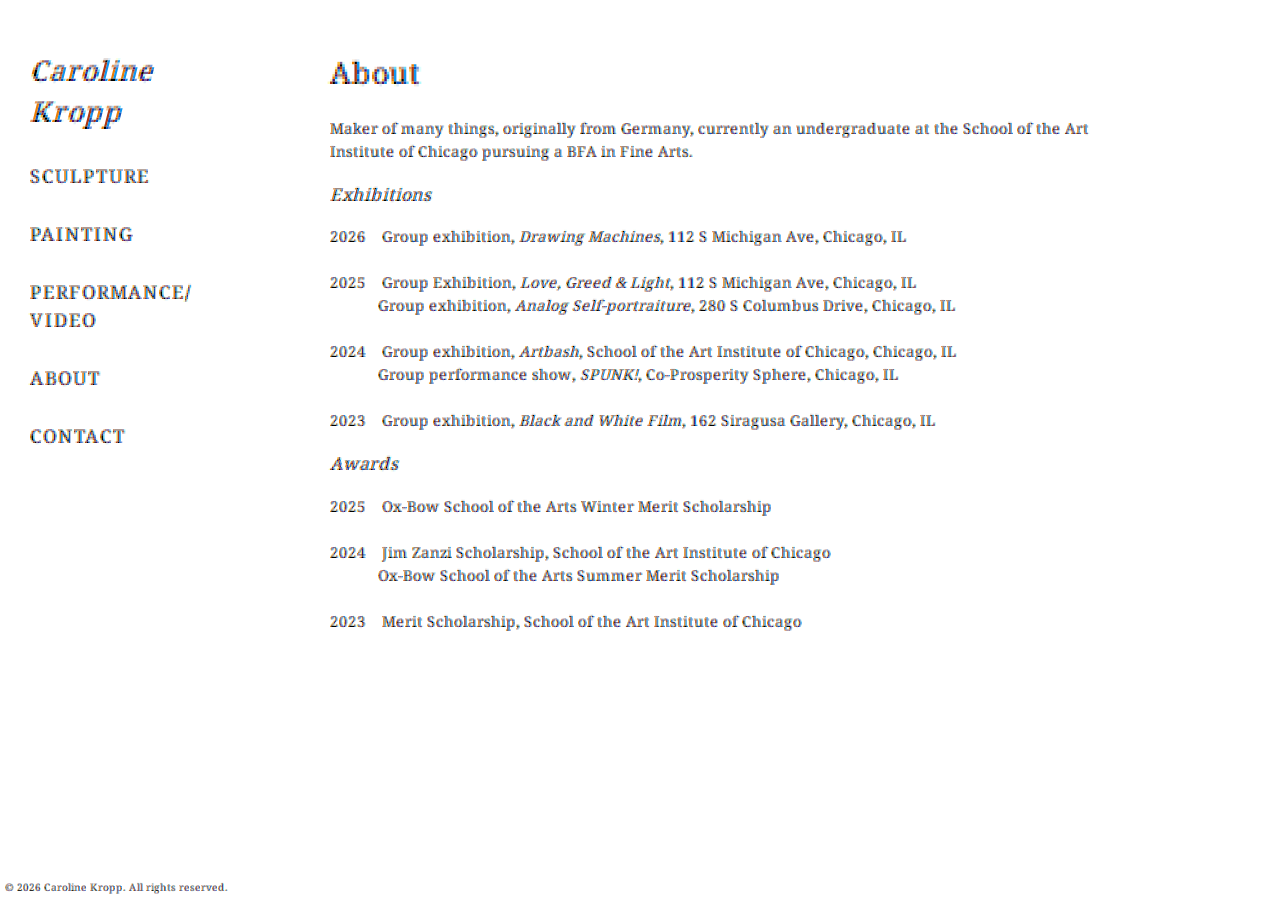
<file: about.html>
<!DOCTYPE html>
<html lang="en">

<head>
    <meta charset="UTF-8">
    <meta name="viewport" content="width=device-width, initial-scale=1.0">
    <link rel="stylesheet" type="text/css" href="styles.css">
    <link rel="preconnect" href="https://fonts.googleapis.com">
    <link rel="preconnect" href="https://fonts.gstatic.com" crossorigin>
    <link href="https://fonts.googleapis.com/css2?family=Coral+Pixels&display=swap" rel="stylesheet">
    <title>caroline kropp</title>
    <link rel="apple-touch-icon" sizes="180x180" href="/apple-touch-icon.png">
    <link rel="icon" type="image/png" sizes="32x32" href="/favicon-32x32.png">
    <link rel="icon" type="image/png" sizes="16x16" href="/favicon-16x16.png">
    <link rel="manifest" href="/site.webmanifest">
</head>

<body>
    <nav class="site-nav">
        <button class="hamburger" aria-label="Menu">
            <span></span>
            <span></span>
            <span></span>
        </button>
        <ul class="sidebar">
            <li> <a href="index.html" style="font-size: 30px;"><i>Caroline Kropp</i></a> </li>
            <li> <a href="sculpture.html">SCULPTURE</a> </li>
            <li> <a href="painting.html">PAINTING</a> </li>
            <li> <a href="performance.html">PERFORMANCE/<br>VIDEO</a> </li>
            <li> <a href="#about">ABOUT</a> </li>
            <li> <a href="contact.html">CONTACT</a> </li>
        </ul>
    </nav>
    <!--about-->
    <main>
        <div class="description">
            <h1>About</h1>
            <p>Maker of many things, originally from Germany, currently an undergraduate at the School of the Art
                Institute of Chicago pursuing a BFA in Fine Arts.</p>
            <h3><i>Exhibitions</i></h3>
            <p>
                2026 &nbsp&nbsp <b>Group exhibition</b>, <i>Drawing Machines</i>, 112 S Michigan Ave, Chicago, IL
                <br>
                <br>
                2025 &nbsp&nbsp <b>Group Exhibition</b>, <i>Love, Greed & Light</i>, 112 S Michigan Ave, Chicago, IL
                <br>
                &nbsp&nbsp&nbsp&nbsp&nbsp&nbsp&nbsp&nbsp&nbsp&nbsp&nbsp <b>Group exhibition</b>, <i>Analog
                    Self-portraiture</i>, 280 S Columbus Drive, Chicago, IL
                <br>
                <br>
                2024 &nbsp&nbsp <b>Group exhibition</b>, <i>Artbash</i>, School of the Art Institute of Chicago,
                Chicago, IL
                <br>
                &nbsp&nbsp&nbsp&nbsp&nbsp&nbsp&nbsp&nbsp&nbsp&nbsp&nbsp <b>Group performance show</b>, <i>SPUNK!</i>,
                Co-Prosperity Sphere, Chicago, IL
                <br>
                <br>
                2023 &nbsp&nbsp <b>Group exhibition</b>, <i>Black and White Film</i>, 162 Siragusa Gallery, Chicago,
                IL
            </p>
            <h3><i>Awards</i></h3>
            <p>
                2025 &nbsp&nbsp Ox-Bow School of the Arts Winter Merit Scholarship
                <br>
                <br>
                2024 &nbsp&nbsp Jim Zanzi Scholarship, School of the Art Institute of Chicago
                <br>
                &nbsp&nbsp&nbsp&nbsp&nbsp&nbsp&nbsp&nbsp&nbsp&nbsp&nbsp Ox-Bow School of the Arts Summer Merit Scholarship
                <br>
                <br>
                2023 &nbsp&nbsp Merit Scholarship, School of the Art Institute of Chicago
            </p>
        </div>
    </main>

    <footer class="footer">
        <small>&copy; 2026 Caroline Kropp. All rights reserved.</small>
    </footer>

    <script src="./script.js"></script>
    
</body>

</html>
</file>
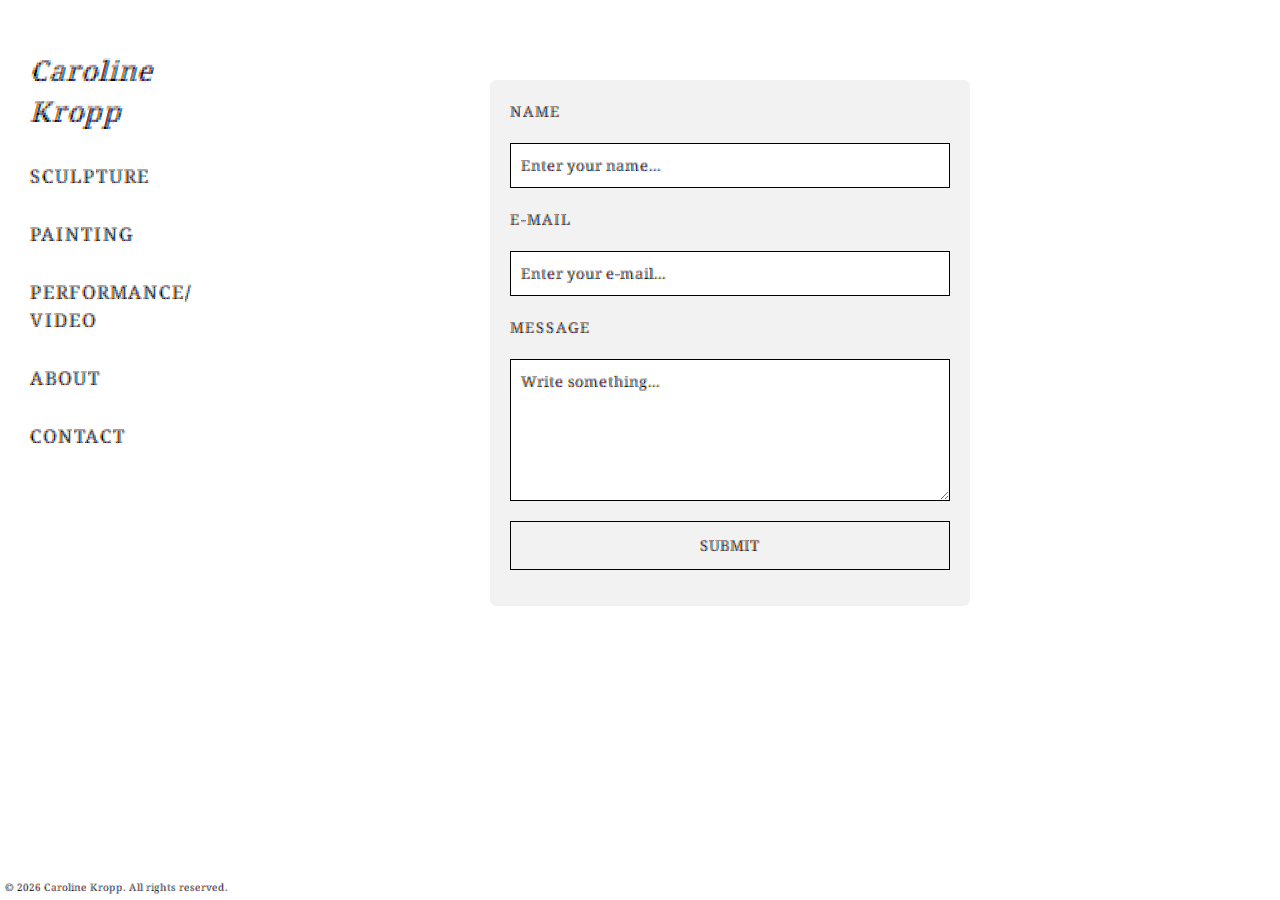
<file: contact.html>
<!DOCTYPE html>
<html lang="en">

<head>
    <meta charset="UTF-8">
    <meta name="viewport" content="width=device-width, initial-scale=1.0">
    <link rel="stylesheet" type="text/css" href="styles.css">
    <link rel="preconnect" href="https://fonts.googleapis.com">
    <link rel="preconnect" href="https://fonts.gstatic.com" crossorigin>
    <link href="https://fonts.googleapis.com/css2?family=Bebas+Neue&family=Inconsolata:wght@200..900&display=swap"
        rel="stylesheet">
    <link href="https://fonts.googleapis.com/css2?family=Coral+Pixels&display=swap" rel="stylesheet">
    <title>caroline kropp</title>
    <link rel="apple-touch-icon" sizes="180x180" href="/apple-touch-icon.png">
    <link rel="icon" type="image/png" sizes="32x32" href="/favicon-32x32.png">
    <link rel="icon" type="image/png" sizes="16x16" href="/favicon-16x16.png">
    <link rel="manifest" href="/site.webmanifest">
</head>

<body>
    <nav class="site-nav">
        <button class="hamburger" aria-label="Menu">
            <span></span>
            <span></span>
            <span></span>
        </button>
        <ul class="sidebar">
            <li> <a href="index.html" style="font-size: 30px;"><i>Caroline Kropp</i></a> </li>
            <li> <a href="sculpture.html">SCULPTURE</a> </li>
            <li> <a href="painting.html">PAINTING</a> </li>
            <li> <a href="performance.html">PERFORMANCE/<br>VIDEO</a> </li>
            <li> <a href="about.html">ABOUT</a> </li>
            <li> <a href="#contact">CONTACT</a> </li>
        </ul>
    </nav>
    <div class="container2">
        <!--<form action="action_page.php" method="post">
            <label for="Name">First Name</label>
            <input type="text" id="Name" name="Name" placeholder="Enter your name...">

            <label for="Email">E-mail</label>
            <input type="text" id="Email" name="Email" placeholder="Enter your e-mail...">

            <label for="Message">Subject</label>
            <textarea id="Message" name="Message" placeholder="Write something..." style="height:200px"></textarea>

            <input type="submit" value="Submit">
        </form>-->
        <form id="contact-form" action="https://api.web3forms.com/submit" method="POST">
            <input type="hidden" name="access_key" value="7feb0a81-0856-428d-8b38-4f3444753ff0">

            <label for="name">Name</label>
            <input type="text" name="name" required placeholder="Enter your name...">

            <label for="email">E-mail</label>
            <input type="email" name="email" required placeholder="Enter your e-mail...">

            <label for="message">Message</label>
            <textarea name="message" required placeholder="Write something..."></textarea>

            <button type="submit">Submit</button>
        </form>
        <p class="form-status" aria-live="polite"></p>
    </div>
    <!--<main>
        <div>
            <a href="mailto:caroline.kropp10@gmail.com">
                <img src="./icons/mailicon.png" alt="" class="mail">
            </a>
            <a href="https://instagram.com/caro_and_co_">
                <img src="./icons/instagramlogo.png" class="insta">
            </a>
        </div>
    </main>-->

    <footer class="footer">
        <small>&copy; 2026 Caroline Kropp. All rights reserved.</small>
    </footer>

    <script src="./script.js"></script>
    
</body>

</html>
</file>
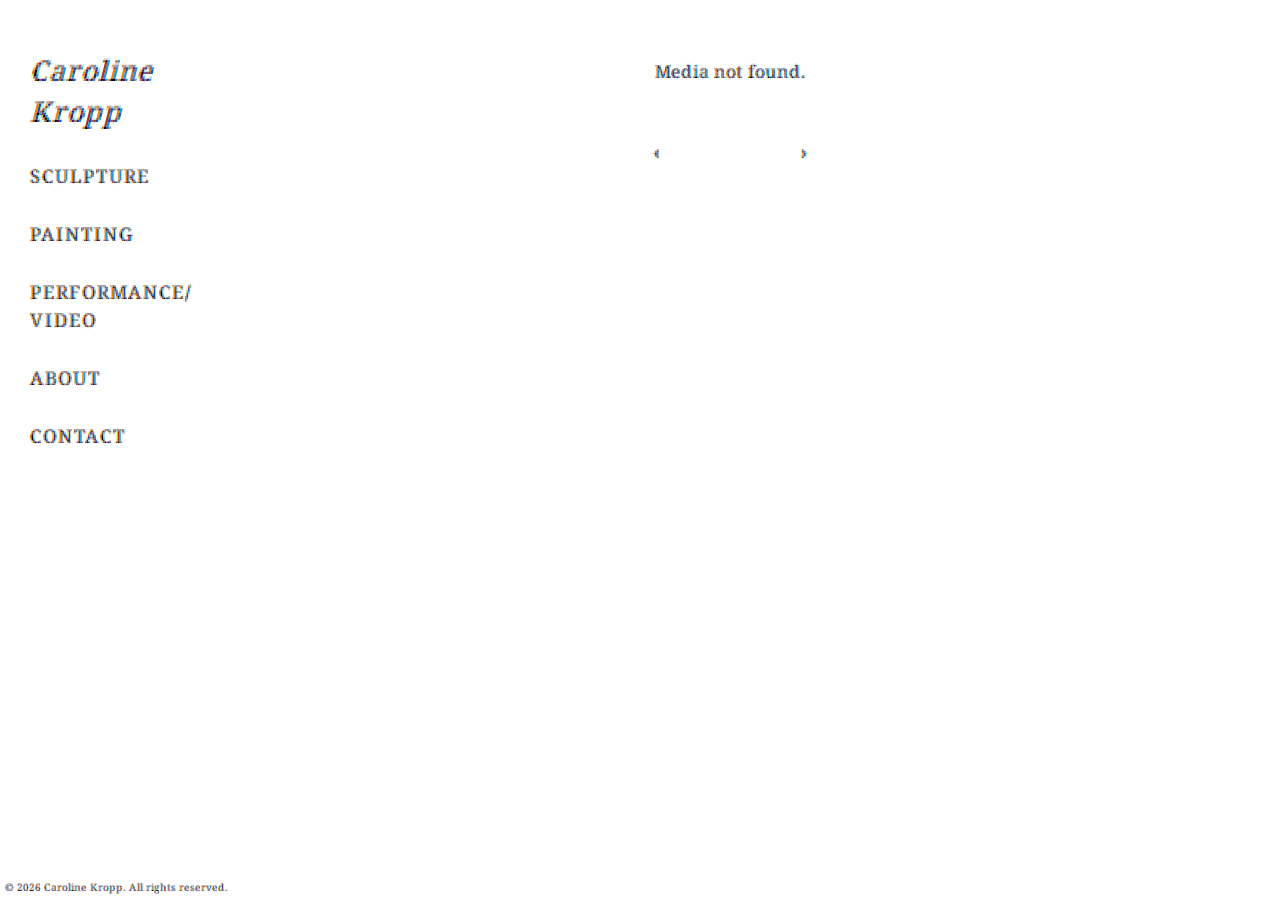
<file: image.html>
<!DOCTYPE html>
<html lang="en">

<head>
    <meta charset="UTF-8">
    <meta name="viewport" content="width=device-width, initial-scale=1.0">
    <link rel="stylesheet" type="text/css" href="styles.css">
    <title>caroline kropp</title>
    <link rel="apple-touch-icon" sizes="180x180" href="/apple-touch-icon.png">
    <link rel="icon" type="image/png" sizes="32x32" href="/favicon-32x32.png">
    <link rel="icon" type="image/png" sizes="16x16" href="/favicon-16x16.png">
    <link rel="manifest" href="/site.webmanifest">
    <link rel="preconnect" href="https://fonts.googleapis.com">
    <link rel="preconnect" href="https://fonts.gstatic.com" crossorigin>
    <link href="https://fonts.googleapis.com/css2?family=Coral+Pixels&display=swap" rel="stylesheet">
</head>

<body>
    <nav class="site-nav">
        <button class="hamburger" aria-label="Menu">
            <span></span>
            <span></span>
            <span></span>
        </button>
        <ul class="sidebar">
            <li> <a href="index.html" style="font-size: 30px;"><i>Caroline Kropp</i></a> </li>
            <li> <a href="sculpture.html">SCULPTURE</a> </li>
            <li> <a href="painting.html">PAINTING</a> </li>
            <li> <a href="performance.html">PERFORMANCE/<br>VIDEO</a> </li>
            <li> <a href="about.html">ABOUT</a> </li>
            <li> <a href="contact.html">CONTACT</a> </li>
        </ul>
    </nav>
    <main class="detail-view">
        <div id="media" class="slideshow-container"></div>
        <div class="titlework">
            <h3 id="title"></h3>
            <p id="desc"></p>
        </div>
        <div class="detail-nav">
            <button class="detail-prev" aria-label="Previous work">‹</button>
            <button class="detail-next" aria-label="Next work">›</button>
        </div>
    </main>

    <footer class="footer">
        <small>&copy; 2026 Caroline Kropp. All rights reserved.</small>
    </footer>

        <script src="./script.js" defer></script>
</body>

</html>
</file>
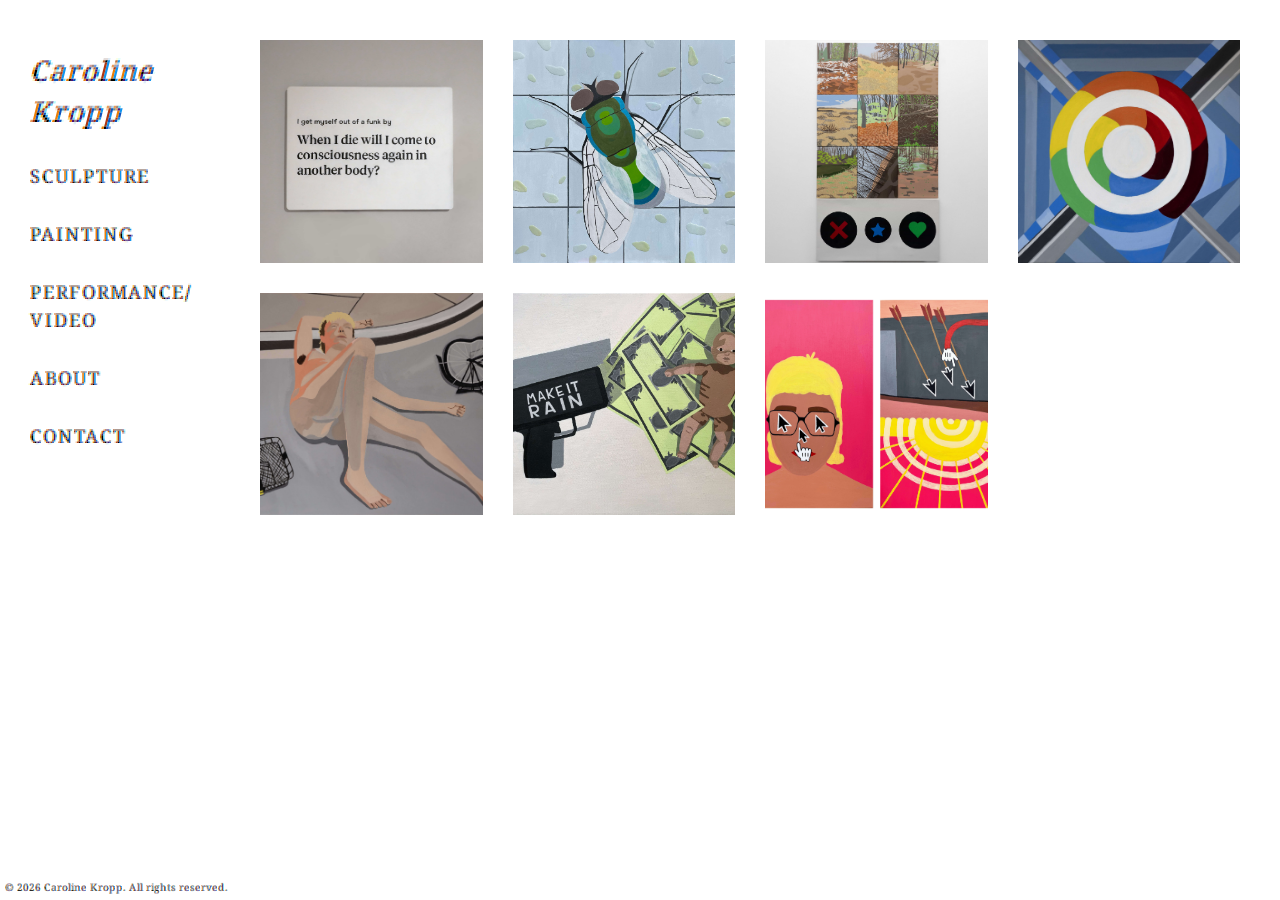
<file: painting.html>
<!DOCTYPE html>
<html lang="en">

<head>
    <meta charset="UTF-8">
    <meta name="viewport" content="width=device-width, initial-scale=1.0">
    <link rel="stylesheet" type="text/css" href="styles.css">
    <link rel="preconnect" href="https://fonts.googleapis.com">
    <link rel="preconnect" href="https://fonts.gstatic.com" crossorigin>
    <link href="https://fonts.googleapis.com/css2?family=Coral+Pixels&display=swap" rel="stylesheet">
    <title>caroline kropp</title>
    <link rel="apple-touch-icon" sizes="180x180" href="/apple-touch-icon.png">
    <link rel="icon" type="image/png" sizes="32x32" href="/favicon-32x32.png">
    <link rel="icon" type="image/png" sizes="16x16" href="/favicon-16x16.png">
    <link rel="manifest" href="/site.webmanifest">
</head>

<body>
    <nav class="site-nav">
        <button class="hamburger" aria-label="Menu">
            <span></span>
            <span></span>
            <span></span>
        </button>
        <ul class="sidebar">
            <li> <a href="index.html" style="font-size: 30px;"><i>Caroline Kropp</i></a> </li>
            <li> <a href="sculpture.html">SCULPTURE</a> </li>
            <li> <a href="#painting">PAINTING</a> </li>
            <li> <a href="performance.html">PERFORMANCE/<br>VIDEO</a> </li>
            <li> <a href="about.html">ABOUT</a> </li>
            <li> <a href="contact.html">CONTACT</a> </li>
        </ul>
    </nav>
    <!--Work-->
    <main>
        <div class="gallery" id="work">
            <div class="gallery-item">
                <a href="image.html?id=unhinged1" style="text-decoration: none">
                    <img src="./images/unhinged1.jpg" class="gallery__img" loading="lazy" alt="">
                    <div class="caption">Unhinged #1</div>
                </a>
            </div>
            <div class="gallery-item">
                <a href="image.html?id=fly" style="text-decoration: none">
                    <img src="./images/flyonthewall.jpg" class="gallery__img" loading="lazy" alt="">
                    <div class="caption">Fly On the Wall</div>
                </a>
            </div>
            <div class="gallery-item">
                <a href="image.html?id=tindead" style="text-decoration: none">
                    <img src="./images/tindead.jpg" class="gallery__img" loading="lazy" alt="">
                    <div class="caption">Tindead</div>
                </a>
            </div>
            <div class="gallery-item">
                <a href="image.html?id=whole" style="text-decoration: none">
                    <img src="./images/wholes.jpg" class="gallery__img" loading="lazy" alt="">
                    <div class="caption">(W)hole</div>
                </a>
            </div>
            <div class="gallery-item">
                <a href="image.html?id=byebike" style="text-decoration: none">
                    <img src="./images/byebike.jpg" class="gallery__img" loading="lazy" alt="">
                    <div class="caption">Bye Bike!</div>
                </a>
            </div>
            <div class="gallery-item">
                <a href="image.html?id=stilllifewithbaby" style="text-decoration: none">
                    <img src="./images/still_life.jpg" class="gallery__img" loading="lazy" alt="">
                    <div class="caption">Still Life with Baby</div>
                </a>
            </div>
            <div class="gallery-item">
                <a href="image.html?id=metwo" style="text-decoration: none">
                    <img src="./images/me_two.jpg" class="gallery__img" loading="lazy" alt="">
                    <div class="caption">Me Two</div>
                </a>
            </div>
        </div>
    </main>

    <footer class="footer">
        <small>&copy; 2026 Caroline Kropp. All rights reserved.</small>
    </footer>

    <script src="./script.js"></script>

</body>

</html>
</file>
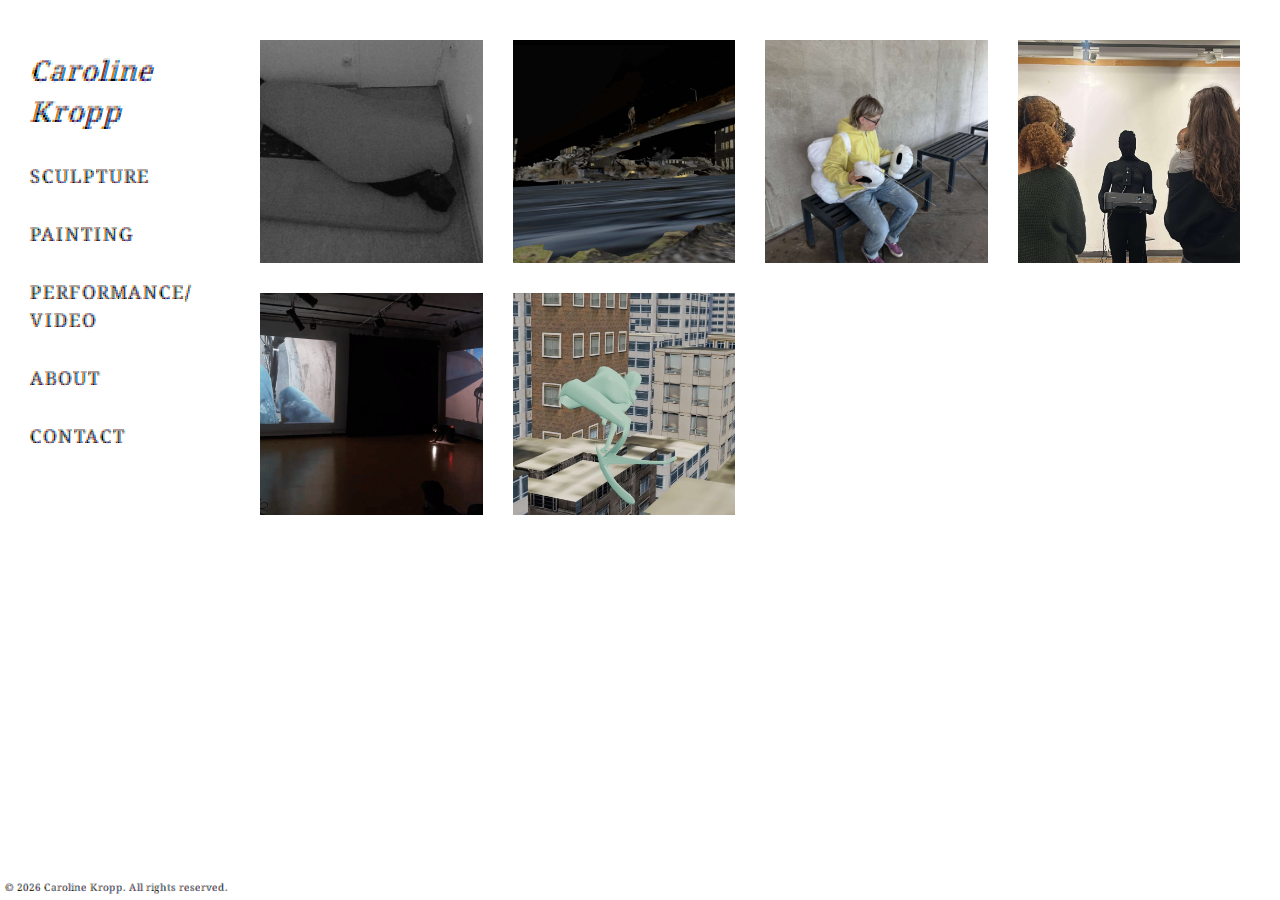
<file: performance.html>
<!DOCTYPE html>
<html lang="en">

<head>
    <meta charset="UTF-8">
    <meta name="viewport" content="width=device-width, initial-scale=1.0">
    <link rel="stylesheet" type="text/css" href="styles.css">
    <link rel="preconnect" href="https://fonts.googleapis.com">
    <link rel="preconnect" href="https://fonts.gstatic.com" crossorigin>
    <link href="https://fonts.googleapis.com/css2?family=Coral+Pixels&display=swap" rel="stylesheet">
    <title>caroline kropp</title>
    <link rel="apple-touch-icon" sizes="180x180" href="/apple-touch-icon.png">
    <link rel="icon" type="image/png" sizes="32x32" href="/favicon-32x32.png">
    <link rel="icon" type="image/png" sizes="16x16" href="/favicon-16x16.png">
    <link rel="manifest" href="/site.webmanifest">
</head>

<body>
    <nav class="site-nav">
        <button class="hamburger" aria-label="Menu">
            <span></span>
            <span></span>
            <span></span>
        </button>
        <ul class="sidebar">
            <li> <a href="index.html" style="font-size: 30px;"><i>Caroline Kropp</i></a> </li>
            <li> <a href="sculpture.html">SCULPTURE</a> </li>
            <li> <a href="painting.html">PAINTING</a> </li>
            <li> <a href="#performance">PERFORMANCE/<br>VIDEO</a> </li>
            <li> <a href="about.html">ABOUT</a> </li>
            <li> <a href="contact.html">CONTACT</a> </li>
        </ul>
    </nav>
    <!--Work-->
    <main>
        <div class="gallery" id="work">
            <div class="gallery-item">
                <a style="text-decoration:none" href="image.html?id=screentime">
                    <img src="./images/screentime.png" class="gallery__img" loading="lazy" alt="">
                    <div class="caption">Screentime 8h30</div>
                </a>
            </div>
            <div class="gallery-item">
                <a style="text-decoration:none" href="image.html?id=wullenwebersteg">
                    <img src="./images/wullenwebersteg_thumb.png" class="gallery__img" loading="lazy" alt="">
                    <div class="caption">Wullenwebersteg</div>
                </a>
            </div>
            <div class="gallery-item">
                <a href="image.html?id=radiops" style="text-decoration: none">
                    <img src="./images/radiops.jpg" class="gallery__img" loading="lazy" alt="">
                    <div class="caption">Radiops</div>
                </a>
            </div>
            <!--<div class="gallery-item">
                <a href="image.html?id=breakfast" style="text-decoration: none" >
                    <img src="images/breakfast_thumb.jpg" class="gallery__img" loading="lazy" alt="">
                    <div class="caption">Breakfast</div>
                </a>
            </div>-->
            <div class="gallery-item">
                <a href="image.html?id=printed" style="text-decoration: none">
                    <img src="./images/printed.JPG" class="gallery__img" loading="lazy" alt="">
                    <div class="caption">Printed</div>
                </a>
            </div>
            <div class="gallery-item">
                <a href="image.html?id=wheresmybike" style="text-decoration: none">
                    <img src="images/wheresmybike.png" class="gallery__img" loading="lazy" alt="">
                    <div class="caption">Where's my bike?</div>
                </a>
            </div>
            <div class="gallery-item">
                <a href="image.html?id=ellemesuit" style="text-decoration: none">
                    <img src="./images/ellemesuit_thumb.jpeg" class="gallery__img" loading="lazy" alt="">
                    <div class="caption">Elle me suit</div>
                </a>
            </div>
        </div>
    </main>

    <footer class="footer">
        <small>&copy; 2026 Caroline Kropp. All rights reserved.</small>
    </footer>

    <script src="./script.js" defer></script>
    
</body>

</html>
</file>
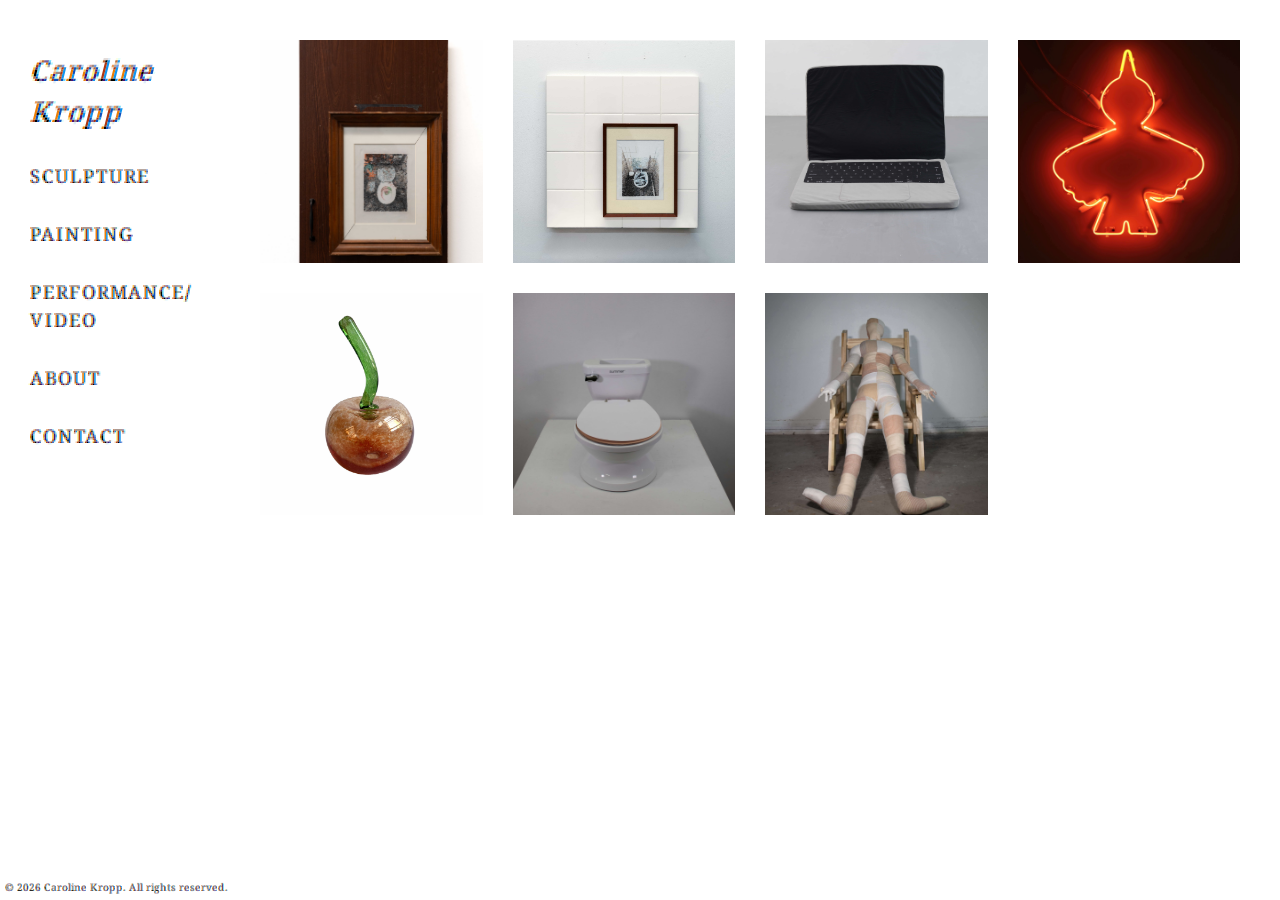
<file: sculpture.html>
<!DOCTYPE html>
<html lang="en">

<head>
    <meta charset="UTF-8">
    <meta name="viewport" content="width=device-width, initial-scale=1.0">
    <link rel="stylesheet" type="text/css" href="styles.css">
    <title>caroline kropp</title>
    <link rel="apple-touch-icon" sizes="180x180" href="/apple-touch-icon.png">
    <link rel="icon" type="image/png" sizes="32x32" href="/favicon-32x32.png">
    <link rel="icon" type="image/png" sizes="16x16" href="/favicon-16x16.png">
    <link rel="manifest" href="/site.webmanifest">
    <link rel="preconnect" href="https://fonts.googleapis.com">
    <link rel="preconnect" href="https://fonts.gstatic.com" crossorigin>
    <link href="https://fonts.googleapis.com/css2?family=Bebas+Neue&family=Inconsolata:wght@200..900&display=swap"
        rel="stylesheet">
    <link href="https://fonts.googleapis.com/css2?family=Coral+Pixels&display=swap" rel="stylesheet">
    <link href="https://fonts.googleapis.com/css2?family=Quantico:ital,wght@0,400;0,700;1,400;1,700&display=swap"
        rel="stylesheet">

</head>

<body>
    <nav class="site-nav">
        <button class="hamburger" aria-label="Menu">
            <span></span>
            <span></span>
            <span></span>
        </button>
        <ul class="sidebar">
            <li><a href="index.html" style="font-size: 30px;"><i>Caroline Kropp</i></a></li>
            <li><a href="#sculpture">SCULPTURE</a></li>
            <li><a href="painting.html">PAINTING</a></li>
            <li> <a href="performance.html">PERFORMANCE/<br>VIDEO</a> </li>
            <li> <a href="about.html">ABOUT</a> </li>
            <li> <a href="contact.html">CONTACT</a> </li>
        </ul>
    </nav>
    <!--Work-->
    <main>
        <div class="gallery" id="work">
            <div class="gallery-item">
                <a style="text-decoration: none" href="image.html?id=toileft2">
                    <img src="./images/toileft4.jpg" class="gallery__img" loading="lazy" alt="">
                    <div class="caption">Toileft #2</div>
                </a>
            </div>
            <div class="gallery-item">
                <a style="text-decoration: none" href="image.html?id=toileft1">
                    <img src="./images/toileft1.jpg" class="gallery__img" loading="lazy" alt="">
                    <div class="caption">Toileft #1</div>
                </a>
            </div>
            <div class="gallery-item">
                <a style="text-decoration:none" href="image.html?id=laptop">
                    <img src="./images/laptop0.jpg" class="gallery__img" loading="lazy" alt="">
                    <div class="caption">MacBook 13" 2023</div>
                </a>
            </div>
            <div class="gallery-item">
                <a style="text-decoration: none" href="image.html?id=bird">
                    <img src="./images/do_you_have_a_bird.jpg" class="gallery__img" loading="lazy" alt="">
                    <div class="caption">Do You have a Bird?</div>
                </a>
            </div>
            <div class="gallery-item">
                <a style="text-decoration: none" href="image.html?id=glass">
                    <img src="./images glass/cherry.jpg" class="gallery__img" loading="lazy" alt="">
                    <div class="caption">Forbidden Fruit</div>
                </a>
            </div>
            <!--<div class="gallery-item">
                <a style="text-decoration:none" href="image.html?id=vapeme" >
                    <img src="./images/vape.jpg" class="gallery__img" loading="lazy" alt="">
                    <div class="caption">Vape me</div>
                </a>
            </div>-->
            <div class="gallery-item">
                <a style="text-decoration: none" href="image.html?id=shitdiaries">
                    <img src="./images/shitdiaries1.jpg" class="gallery__img" loading="lazy" alt="">
                    <div class="caption">Shit diaries</div>
                </a>
            </div>
            <div class="gallery-item">
                <a style="text-decoration: none" href="image.html?id=myqueen">
                    <img src="./images/myqueen.jpg" class="gallery__img" loading="lazy" alt="">
                    <div class="caption">My Queen</div>
                </a>
            </div>
    </main>

    <footer class="footer">
        <small>&copy; 2026 Caroline Kropp. All rights reserved.</small>
    </footer>

    <script src="./script.js" defer></script>
</body>


</html>
</file>
<file: styles.css>
body {
  margin: 0;
  display: grid;
  grid-template-columns: 180px 1fr;
  align-items: start;
  font-family: "Coral Pixels", serif;
  /*background-image: url("background.png");
  background-size: cover;*/
}

nav {
  font-family: "Coral Pixels", serif;
  letter-spacing: 1px;
  font-weight: 400;
  font-size: 20px;
  grid-column: 1;
  position: relative;
}

.site-nav {
  font-family: "Coral Pixels", serif;
}

.sidebar {
  /*width: 180px;
  height: 100vh;
  background-color: transparent;
  color: black;
  box-sizing: border-box;*/
  list-style: none;
  padding: 20px;
}

.sidebar a {
  display: block;
  color: #000000;
  text-decoration: none;
  padding: 10px;
  margin-bottom: 10px;
  transition: background-color 0.3s;
}

.page-content {
  grid-column: 2;
  padding: 40px;
}

.gallery {
  display: grid;
  grid-template-columns: repeat(4, 1fr);
  gap: 30px;
  max-width: 1000px;
  margin: auto;
  padding: 40px;
  padding-left: 80px;
}

.hamburger {
  width: 26px;
  height: 24px;
  display: none;
  flex-direction: column;
  justify-content: space-between;
  background: none;
  border: none;
  cursor: pointer;
  padding: 5px;
}

.hamburger span {
  display: block;
  height: 3px;
  width: 100%;
  background-color: #dad4d4;
  border-radius: 2px;
}

.footer {
  font-size: small;
  padding: 5px;
  white-space: nowrap;
  bottom: 0;
  position: fixed;
}

@media (max-width: 1100px) {
  .gallery {
    grid-template-columns: repeat(3, 1fr);
  }
}

/*@media (max-width: 800px) {

  body {
    grid-template-columns: 1fr;
  }

  .site-nav {
    border-bottom: 1px solid #ccc;
  }

  .sidebar {
    display: flex;
    justify-content: space-around;
    padding: 10px;
  }

  .sidebar li {
    margin: 0;
  }

  .detail-view {
    grid-column: 1 / -1;
  }

  .description {
    grid-column: 1 / -1;
  }

  .gallery {
    grid-column: 1 / -1;
  }
}
*/

@media (max-width: 800px) {

  body {
    grid-template-columns: 1fr;
  }

  .hamburger {
    display: flex;
    position: fixed;
    top: 15px;
    left: 15px;
    z-index: 1001;
  }

  .sidebar {
    position: fixed;
    inset: 0;
    background: white;
    flex-direction: column;
    align-items: center;
    justify-content: center;
    text-align: center;
    font-size: 24px;
    display: none;
    z-index: 1000;
    margin: 0px;
  }

  .sidebar.open {
    display: flex;
  }

  .gallery {
    grid-template-columns: repeat(2, 1fr);
    grid-column: 1 / -1;
    padding: 40px;
  }

  .detail-view {
    grid-column: 1 / -1;
  }

  .description {
    grid-column: 1 / -1;
  }

  .footer {
  text-align: center;
  position: relative;
  }

}

/*@media (pointer: coarse) {
  .slide-prev::before,
  .slide-next::before {
    width: 100px;
    height: 100px;
  }
}*/

.description {
  max-width: 800px;
  margin: 0 auto;
  padding: 30px;
}

.detail-nav {
  display: flex;
  justify-content: center;
  align-items: center;
  gap: 100px;
  /* space between arrows */
  margin-top: 50px;
}

.detail-prev,
.detail-next {
  position: absolute;
  top: 50%;
  transform: translateY(-50%);
  background: transparent;
  border: none;
  padding: 0;
  line-height: 0;
  color: black;
  font-size: 24px;
  cursor: pointer;
  transition: 0.6s ease;
  z-index: 15;
  user-select: none;
  outline: none;
  -webkit-tap-highlight-color: transparent;
}

.detail-prev {
  position: relative;
  right: 20px;
}

.detail-next {
  position: relative;
  left: 20px;
}

.detail-prev::before,
.detail-next::before {
  content: "";
  position: absolute;
  top: 50%;
  left: 50%;
  width: 100px;
  height: 100px;
  transform: translate(-50%, -50%);
}

.gallery-item {
  position: relative;
  aspect-ratio: 1/1;
  overflow: hidden;
}

.gallery-item:hover .gallery__img {
  opacity: 0.5;
}

.caption {
  position: absolute;
  inset: 0;
  background-color: rgba(255, 255, 255, 0.8);
  color: rgb(0, 0, 0);
  display: flex;
  align-items: center;
  justify-content: center;
  font-size: 17px;
  opacity: 0;
  transition: opacity 0.3s ease;
}

.gallery-item:hover .caption {
  opacity: 1;
}

.gallery__img {
  width: 100%;
  height: 100%;
  object-fit: cover;
  display: block;
  transition: opacity 0.3s ease;
}

/*.gallery__img:hover{
    opacity: 0.5;
}*/

/*

/*.logo {
  width: 50px;
  height: 50px;
  position: fixed;
  top: 30px;
  left: 60px;
  transition: transform 1s ease-in-out;
}

.logo:hover {
  transform: rotate(360deg);
}*/

form {
  max-width: 500px;
  margin: 0 auto;
  display: flex;
  flex-direction: column;
  gap: 20px;
}

input,
textarea {
  font-family: inherit;
  font-size: 16px;
  padding: 10px;
  border: 1px solid #000;
  background: #fff;
}

label {
  font-size: 16px;
  text-transform: uppercase;
  letter-spacing: 1px;
}

textarea {
  min-height: 120px;
  resize: vertical;
}

button {
  background: none;
  border: 1px solid #000;
  padding: 12px;
  cursor: pointer;
  font-family: inherit;
  font-size: 16px;
  text-transform: uppercase;
  transition: background-color 0.3s ease;
}

button:hover {
  background: #000;
  color: #fff;
}

.container2 {
  border-radius: 6px;
  background-color: #f2f2f2;
  padding: 20px;
  width: 40%;
  margin-left: auto;
  margin-right: auto;
  margin-top: 80px;
  min-width: 350px;
}

.form-status {
  margin-top: 1rem;
  font-size: 0.9rem;
  opacity: 0;
  transition: opacity 0.3s ease;
}

.form-status.success,
.form-status.error {
  opacity: 1;
}

.form-status.success {
  color: green;
}

.form-status.error {
  color: red;
}

/*.mail {
  width: 40px;
  position: absolute;
  left: 48%;
  margin-top: 20px;
}

.insta {
  width: 35px;
  position: absolute;
  left: 55%;
  margin-top: 22px;
}*/

/*slideshow*/


.video-wrapper {
  position: relative;
  width: 100%;
  max-width: min(900px, 85vw);
  /* BIG on desktop, safe on mobile */
  margin: 32px auto;
  aspect-ratio: 16 / 9;
}

.video-wrapper iframe {
  position: absolute;
  inset: 0;
  width: 100%;
  height: 100%;
  border: 0;
}

.detail-view {
  padding: 40px;
  display: flex;
  flex-direction: column;
  align-items: stretch;
  text-align: center;
}

/* Slideshow container */
.slideshow-container {
  max-width: 800px;
  margin: auto;
  position: relative;
}

/* Hide the images by default */
.mySlides {
  display: none;
}

.mySlides img {
  max-width: 100%;
  max-height: 500px;
  /* Adjust this value as needed */
  display: block;
  margin: auto;
  object-fit: contain;
  opacity: 0;
  transition: opacity 0.4s ease;
}

.mySlides img.loaded {
  opacity: 1;
}

.slide-prev,
.slide-next {
  position: absolute;
  top: 50%;
  transform: translateY(-50%);
  background: transparent;
  border: 0;
  padding: 0;
  line-height: 0;
  font-size: 30px;
  cursor: pointer;
  transition: 0.6s ease;
  z-index: 15;
  user-select: none;
  outline: none;
  -webkit-tap-highlight-color: transparent;
  opacity: 0.4;
  transition: opacity 0.3s ease;
}

.slide-prev:hover,
.slide-next:hover {
  opacity: 1;
}

.slide-prev {
  left: -48px;
}

.slide-next {
  right: -48px;
}

.slide-prev::before,
.slide-next::before {
  content: "";
  position: absolute;
  top: 50%;
  left: 50%;
  width: 150px;
  height: 150px;
  transform: translate(-50%, -50%);
}

/* Caption text */
.text {
  color: #f2f2f2;
  font-size: 15px;
  padding: 8px 12px;
  position: absolute;
  bottom: 8px;
  width: 100%;
  text-align: center;
}

/* Number text (1/3 etc) */
.numbertext {
  color: #f2f2f2;
  font-size: 12px;
  padding: 8px 12px;
  position: absolute;
  top: 0;
}

.dots {
  text-align: center;
  margin-top: 10px;
}

/* The dots/bullets/indicators */
.dot {
  cursor: pointer;
  height: 15px;
  width: 15px;
  margin: 0 2px;
  background-color: #bbb;
  border-radius: 50%;
  display: inline-block;
  transition: background-color 0.6s ease;
}

.active,
.dot:hover {
  background-color: #717171;
}

/* Fading animation */
.fade {
  animation-name: fade;
}

@keyframes fade {
  from {
    opacity: .4
  }

  to {
    opacity: 1
  }
}

.inconsolata-bodyfont {
  font-family: "Inconsolata", monospace;
  font-optical-sizing: auto;
  font-weight: 300;
  font-style: normal;
  font-variation-settings:
    "wdth" 100;
}



.formsub {
  display: block;
  margin-top: 150px;
  margin-right: 200px;
}

/*.private {
  position: absolute;
  bottom: 0;
  left: 20px;
  padding: 10px;
  color: rgb(212, 212, 212);
} */

a {
  text-decoration: none;
  color: rgb(212, 212, 212);
}

.landing {
  display: flex;
  flex-direction: column;
  align-items: center;
  justify-content: center;
  height: 100vh;
}
</file>
